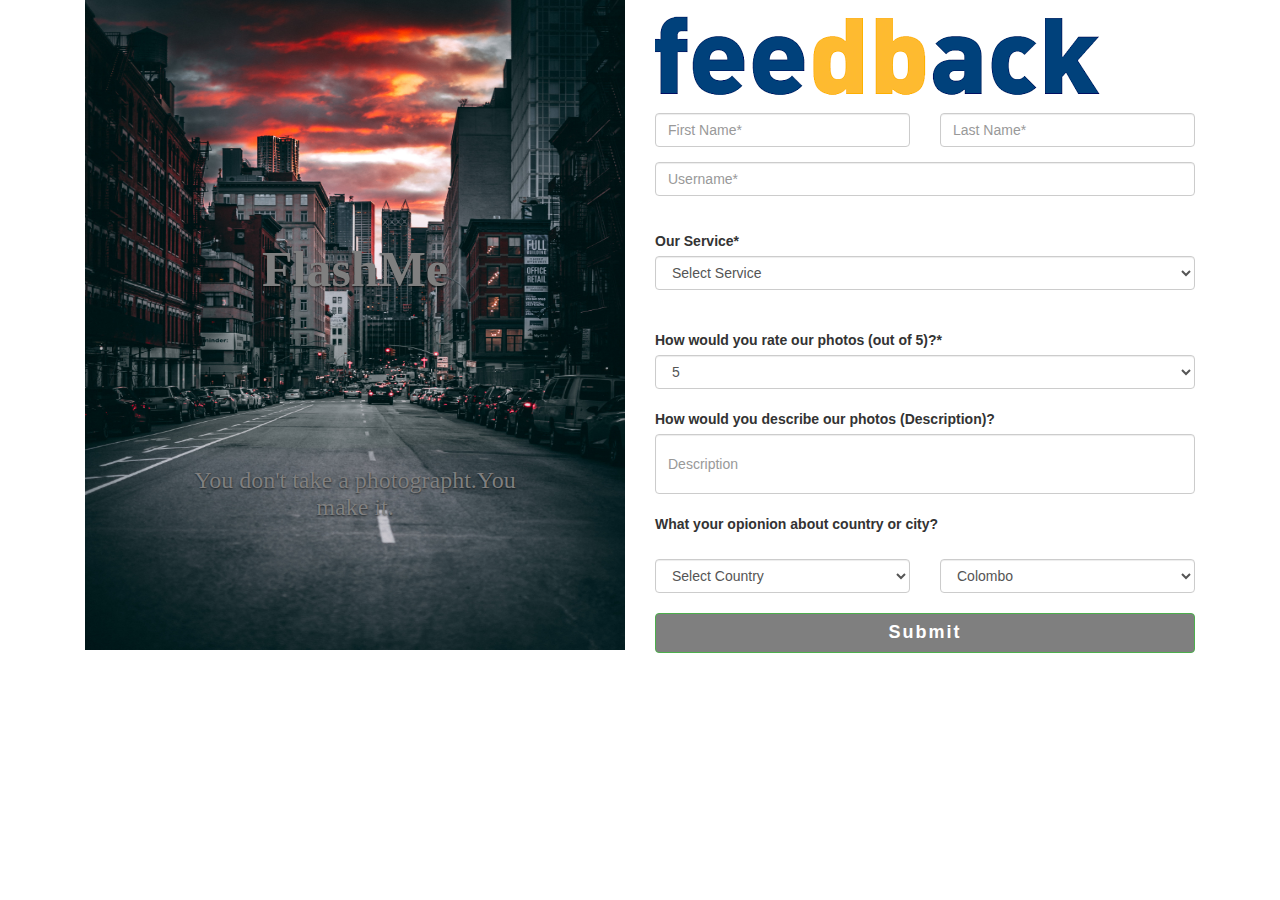
<file: feedbacknew.html>
<!DOCTYPE html>
<html>
<head>
	<title>Feedback Page</title>

<link rel="stylesheet" href="https://maxcdn.bootstrapcdn.com/bootstrap/3.4.1/css/bootstrap.min.css">
<script src="https://ajax.googleapis.com/ajax/libs/jquery/3.4.1/jquery.min.js"></script>
<script src="https://maxcdn.bootstrapcdn.com/bootstrap/3.4.1/js/bootstrap.min.js"></script>

</head>

<body>

<style type="text/css">
h3{
	color: #7F7F7F;
	padding-bottom: 70px;
	font-family: "Times New Roman", Times, serif;
}
h1{
   padding-bottom:150px;
   font-weight: bold;
  color: #7F7F7F;
  font-family: "Times New Roman", Times, serif;
  font-size: 50px;
}

.btn-success{
    background-color: #7F7F7F;
    color: #white;
	transition: 0.5s ease;
	letter-spacing: 2px;
	font-weight: bold;
	font-size: 18px;
}


</style>

<div class="container">


<div class="col-md-6">
<div>

<img src="feedback5.jpg" width="100%" height="650px">
<div class="carousel-caption">
	<h1>FlashMe</h1>
	<h3>You don't take a photographt.You make it.</h3>

</div>

</div>
</div>


<div class="col-md-6">
	

	<img src="image1.png">
<div class="row">
<form>
		<div class="col-md-6">

<input type="text" name="fname" placeholder="First Name*" class="form-control form-group" required="" >
</div>
<div class="col-md-6">
<input type="text" name="lname"placeholder="Last Name*"   class=" form-control form-group" required=""      >
</div>
</div>
<input type="email" name="email" placeholder="Username*"   class="form-control form-group" required=""  >
<br>
<label>Our Service*</label>

<select class="form-control" required="" >
	<option  selected disabled> Select Service</option>
<option >Excellent</option>
<option >Good</option>
<option >Ok</option>
<option >Bad</option>
<option >Worse</option>
<option >Other</option>


</select>

<br><br>
<label>How would you rate our photos (out of 5)?*</label>

<select class="form-control" >
	<option  selected disabled>5</option>
<option >4</option>
<option >3</option>
<option >2</option>
<option >1</option>


</select>
<br>

<label >How would you describe our photos (Description)?</label>

<input type="text" name="decr" class="form-control" placeholder="Description" style="height: 60px;" required="" >
<br>


<label>What your opionion about country or city?</label>

<div class="row">
<div class="col-md-6"><br>
<select class="form-control" >
<option selected disabled >Select Country</option>
<option>Sri Lanka</option>
<option>India</option>
<option>USA</option>
<option>Australia</option>
<option>Others</option>
</select>
</div>

<div class="col-md-6"><br>
<select class="form-control">
<option>Colombo</option>
<option>Kandy</option>
<option>Galle</option>
<option>Others</option>

</select>
</div>
</div>

<br>
<button class="btn btn-success btn-block">Submit</button>


</form>
</div>



</div>






</body>
</html>
</file>
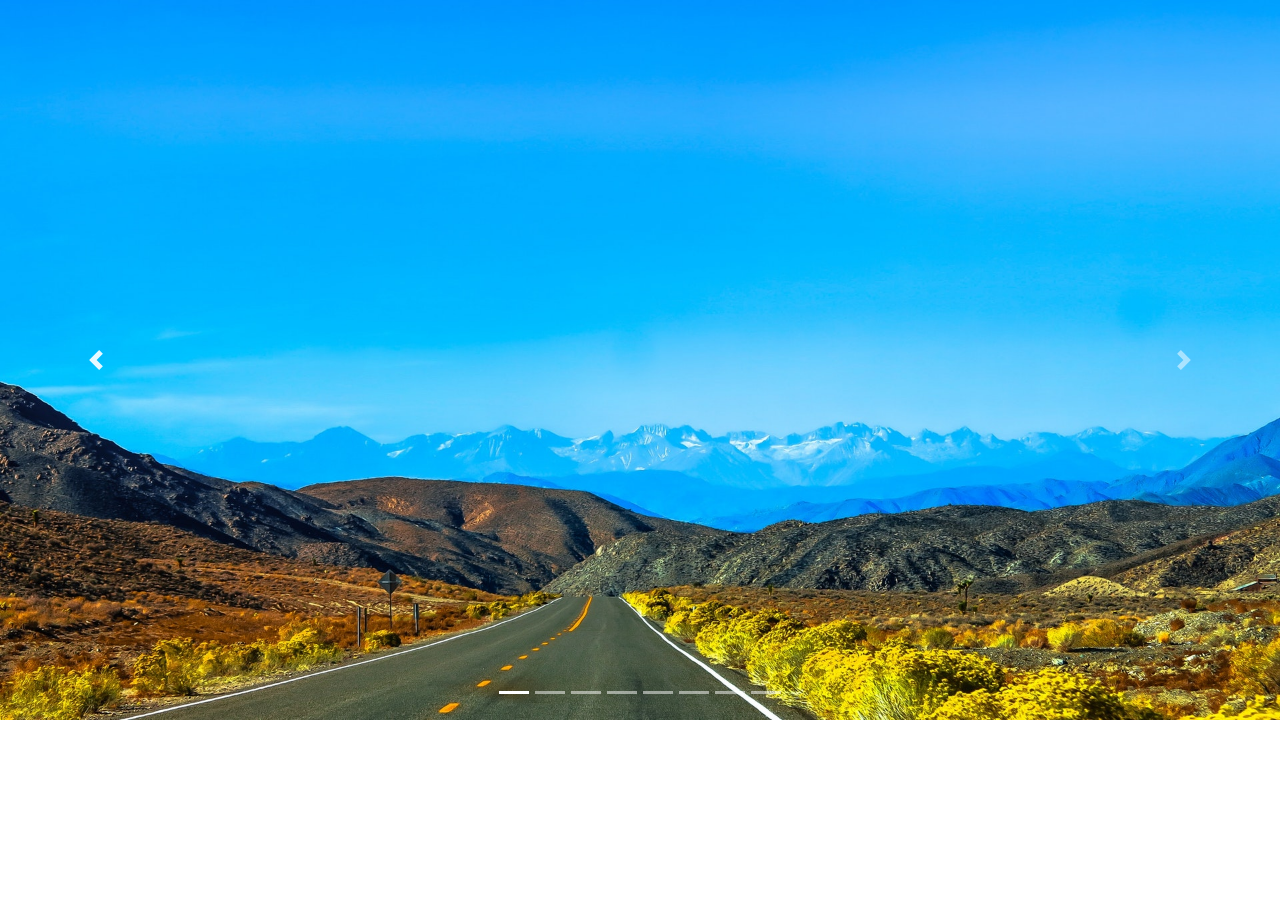
<file: gallery.html>
<!DOCTYPE html>
<html lang="en" dir="ltr">
  <head>
    <meta charset="utf-8">
    <title>Gallery</title>
    <link rel="stylesheet" href="style3.css">
	<link rel="stylesheet" href="https://stackpath.bootstrapcdn.com/bootstrap/4.3.1/css/bootstrap.min.css" >
	<script src="https://code.jquery.com/jquery-3.4.1.slim.min.js"></script>
    <script src="https://cdn.jsdelivr.net/npm/popper.js@1.16.0/dist/umd/popper.min.js"></script>
    <script src="https://stackpath.bootstrapcdn.com/bootstrap/4.4.1/js/bootstrap.min.js"></script>  
  </head>
  <body>
  
	<div id="carouselExampleIndicators" class="carousel slide" data-ride="carousel">
  <ol class="carousel-indicators">
    <li data-target="#carouselExampleIndicators" data-slide-to="0" class="active"></li>
    <li data-target="#carouselExampleIndicators" data-slide-to="1"></li>
    <li data-target="#carouselExampleIndicators" data-slide-to="2"></li>
	<li data-target="#carouselExampleIndicators" data-slide-to="3"></li>
	<li data-target="#carouselExampleIndicators" data-slide-to="4"></li>
	<li data-target="#carouselExampleIndicators" data-slide-to="5"></li>
	<li data-target="#carouselExampleIndicators" data-slide-to="6"></li>
	<li data-target="#carouselExampleIndicators" data-slide-to="7"></li>
  </ol>
  <div class="carousel-inner">
    <div class="carousel-item active">
      <img class="d-block w-100" src="gal1.jpg" alt="First slide">
    </div>
    <div class="carousel-item">
      <img class="d-block w-100" src="gal2.jpg" alt="Second slide">
    </div>
    <div class="carousel-item">
      <img class="d-block w-100" src="gal3.jpg" alt="Third slide">
    </div>
	 <div class="carousel-item">
      <img class="d-block w-100" src="gal4.jpg" alt="Third slide">
    </div>
	 <div class="carousel-item">
      <img class="d-block w-100" src="gal5.jpg" alt="Third slide">
    </div>
	 <div class="carousel-item">
      <img class="d-block w-100" src="gal6.jpg" alt="Third slide">
    </div>
	 <div class="carousel-item">
      <img class="d-block w-100" src="gal7.jpg" alt="Third slide">
    </div>
	 <div class="carousel-item">
      <img class="d-block w-100" src="gal8.jpg" alt="Third slide">
    </div>
  </div>
  <a class="carousel-control-prev" href="#carouselExampleIndicators" role="button" data-slide="prev">
    <span class="carousel-control-prev-icon" aria-hidden="true"></span>
    <span class="sr-only">Previous</span>
  </a>
  <a class="carousel-control-next" href="#carouselExampleIndicators" role="button" data-slide="next">
    <span class="carousel-control-next-icon" aria-hidden="true"></span>
    <span class="sr-only">Next</span>
  </a>
</div>
		
		 </body>
</html>
</file>
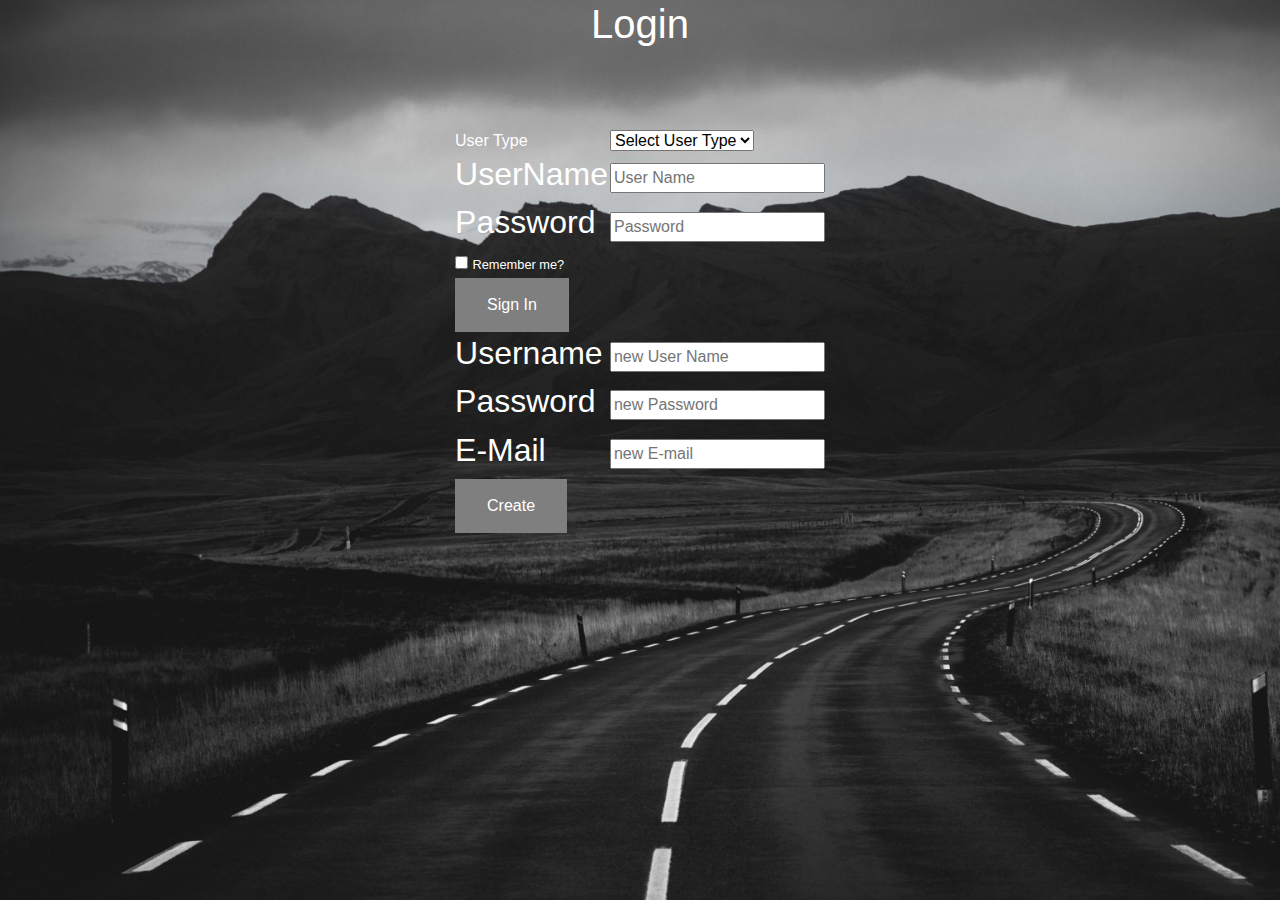
<file: newlogin.html>
<!DOCTYPE html>
<html lang="en">
<head>
<link rel="stylesheet" href="https://stackpath.bootstrapcdn.com/bootstrap/4.3.1/css/bootstrap.min.css" >
	<script src="https://code.jquery.com/jquery-3.4.1.slim.min.js"></script>
    <script src="https://cdn.jsdelivr.net/npm/popper.js@1.16.0/dist/umd/popper.min.js"></script>
    <script src="https://stackpath.bootstrapcdn.com/bootstrap/4.4.1/js/bootstrap.min.js"></script>  
<meta charset=utf-8" >
<title>Login</title> 
<style>
	   body {
		background-image:url(login2.jpg);
	background-size:cover;
	background-attachment:fixed;
   
        }
		.button {
  background-color: #7F7F7F; 
  border: none;
  color: white;
  padding: 15px 32px;
  text-align: center;
  text-decoration: none;
  display: inline-block;
  font-size: 16px;
}
		</style>
       
</head>
<body>
<h1 align="center" style="color:white;">Login</h1><br><br><br>
<table align="center" style="color:white;>
<tr align="center";>
	<td>User Type</td>
    <td><select name="type">
    	<option value="-1">Select User Type</option>
        <option value="Admin">Admin</option>
        <option value="User">User</option>
        </select></td>
</tr>
<tr>
        <td><H2>UserName</h2></td>
        <td> <input type="text" name="username"placeholder="User Name"/></td>
        </tr>
		<tr>
        <td><h2>Password</h2></td>
   		 <td><input type="password" name="pwd" placeholder="Password"/></td>
		 </tr>
		 <tr>
		 <td><input type="checkbox"> <small>Remember me?</small></td>
		 </tr>


<tr>
         <td> 
		<input type="submit" value="Sign In" class="button">
		 </td>
</tr>

<tr>
<td><h2>Username</h2></td>
<td><input type="text" placeholder="new User Name"/>
</tr>

<tr>
<td><h2>Password</h2></td>
<td><input type="password" placeholder="new Password"/>
</tr>

<tr>
<td><h2>E-Mail</h2></td>
<td><input type="text" placeholder="new E-mail"/>
</tr>

<tr>
<td>
<input type="submit" value="Create" class="button">
</td>
</tr>

</table>     
        
</body>
</html>
</file>
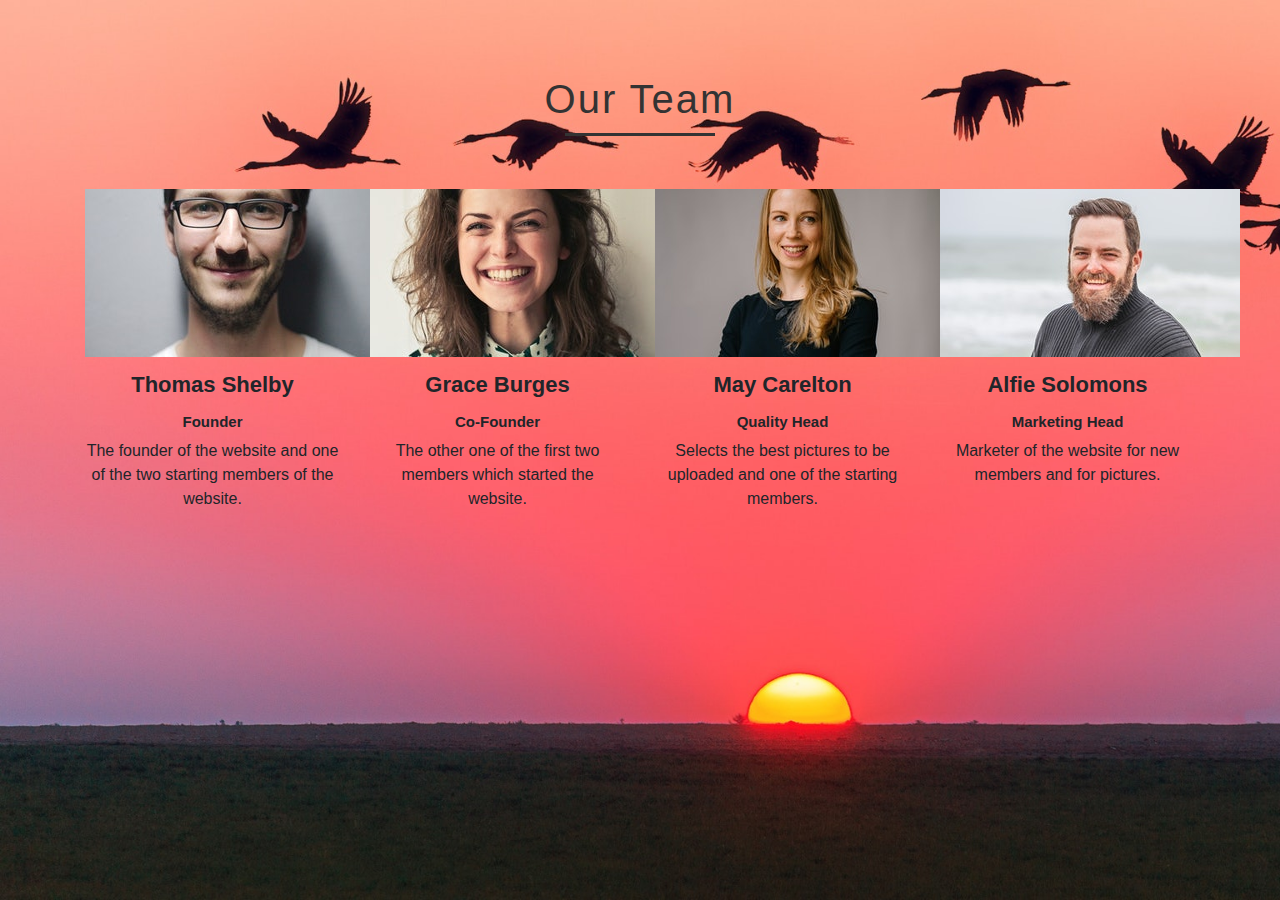
<file: ourteam.html>
<!DOCTYPE html>
<html lang="en">
<head>
    <meta charset="utf-8">
    <meta name="viewport" content="width=device-width, initial-scale=1, shrink-to-fit=no">
    <title>Our Team</title>
    <link href="style.css" rel="stylesheet">
    <link rel="stylesheet" href="https://stackpath.bootstrapcdn.com/bootstrap/4.3.1/css/bootstrap.min.css" >
	<link rel="stylesheet" href="https://stackpath.bootstrapcdn.com/font-awesome/4.7.0/css/font-awesome.min.css">
</head>
<body>
    <section class="team">
		<div class="container">
			<h1>Our Team</h1>
			<div class="row">
				<div class="col-md-3 profile text-center">
					<div class="img-box">
					<img src="ourteam6.jpg" class="img-responsive">
						<ul>
						<a href="#"><li><i class="fa fa-facebook"></i></li></a>
						<a href="#"><li><i class="fa fa-twitter"></i></li></a>
						<a href="#"><li><i class="fa fa-linkedin"></i></li></a>
						</ul>		
					</div>
						<h2>Thomas Shelby</h2>
						<h3>Founder</h3> 
						<p>The founder of the website and one of the two starting members of the website.</p>
				</div>
				<div class="col-md-3 profile text-center">
					<div class="img-box">
					<img src="ourteam7.jpg" class="img-responsive">
						<ul>
						<a href="#"><li><i class="fa fa-facebook"></i></li></a>
						<a href="#"><li><i class="fa fa-twitter"></i></li></a>
						<a href="#"><li><i class="fa fa-linkedin"></i></li></a>
						</ul>		
					</div>
						<h2>Grace Burges</h2>
						<h3>Co-Founder</h3> 
						<p>The other one of the first two members which started the website.</p>
				</div>
				<div class="col-md-3 profile text-center">
					<div class="img-box">
					<img src="ourteam8.jpg" class="img-responsive">
						<ul>
						<a href="#"><li><i class="fa fa-facebook"></i></li></a>
						<a href="#"><li><i class="fa fa-twitter"></i></li></a>
						<a href="#"><li><i class="fa fa-linkedin"></i></li></a>
						</ul>		
					</div>
						<h2>May Carelton</h2>
						<h3>Quality Head</h3> 
						<p>Selects the best pictures to be uploaded and one of the starting members.</p>
				</div>
				<div class="col-md-3 profile text-center">
					<div class="img-box">
					<img src="ourteam9.jpg" class="img-responsive">
						<ul>
						<a href="#"><li><i class="fa fa-facebook"></i></li></a>
						<a href="#"><li><i class="fa fa-twitter"></i></li></a>
						<a href="#"><li><i class="fa fa-linkedin"></i></li></a>
						</ul>		
					</div>
						<h2>Alfie Solomons</h2>
						<h3>Marketing Head</h3> 
						<p>Marketer of the website for new members and for pictures.</p>
				</div>
				
	
	
		
		
		</div>
	
		</div>
	</section>
</body>
</html>
</file>
<file: style3.css>
body {
  background: #ecf0f1;
}

.wrap {
  width: 800px;
  margin: 30px auto;
}
</file>
<file: style.css>
.team
{
	margin: 75px 0;
}
  body {
		background-image:url(ourteam.jpg);
	background-size:cover;
	background-attachment:fixed;
   
        }

h1
{
	text-align: center;
	font-weight: bold;
	letter-spacing: 2px;
	color: #333;
	padding-bottom: 10px;
	
}

h1:after
{
	content: '';
	background: #333;
	display: block;
	height: 3px;
	width: 150px;
	margin: 10px auto;
}

.profile
{
	margin-top: 25px;
}

.profile .img-box
{
	opacity: 1;
	display: block;
	position: relative;
}

.profile h2
{
	font-size: 22px;
	font-weight: bold;
	margin-top: 15px;
}

.profile h3
{
	font-size: 15px;
	font-weight: bold;
	margin-top: 15px;
}

.img-box:after
{
	content: '';
	opacity: 0;
	background-color: rgba(0,0,0,0.6);
	position: absolute;
	right: 0;
	left: 0;
	top: 0;
	bottom: 0;
}

.img-box ul
{
	margin: 0;
	padding: 20px 0;
	position: absolute;
	z-index: 1;
	bottom: 0;
	display: block;
	left: 50%;
	transform: translateX(-50%);
	opacity: 0;
}

.img-box ul li
{
	width: 30px;
	height: 30px;
	border: 1px solid #fff;
	border-radius: 50%;
	margin: 3px;
	padding: 7px;
	display: inline-block;
}

.img-box a
{
	color: #fff;
}

.img-box:hover:after
{
	opacity: 1;
}

.img-box:hover ul
{
	opacity: 1;
}

.img-box a:hover li
{
	color: #007bff;
	border: 1px solid #007bff;
}
</file>
